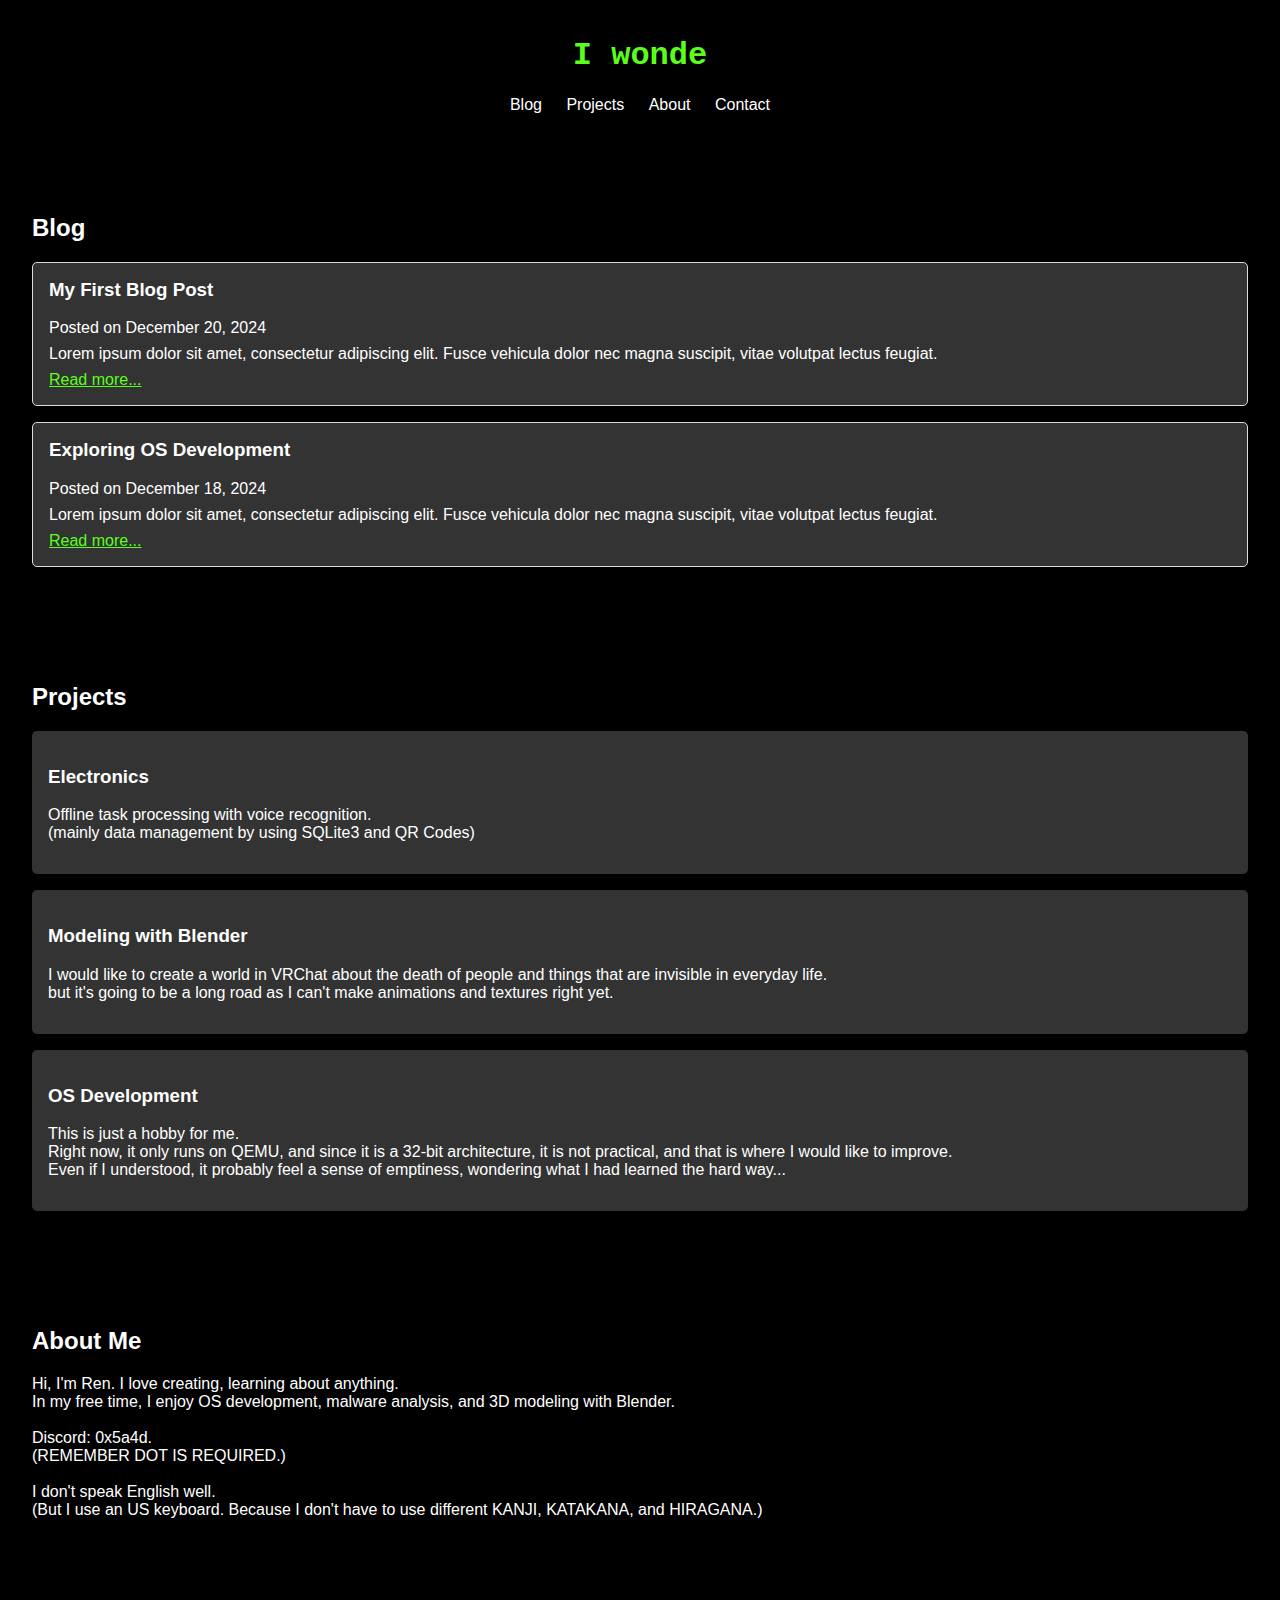
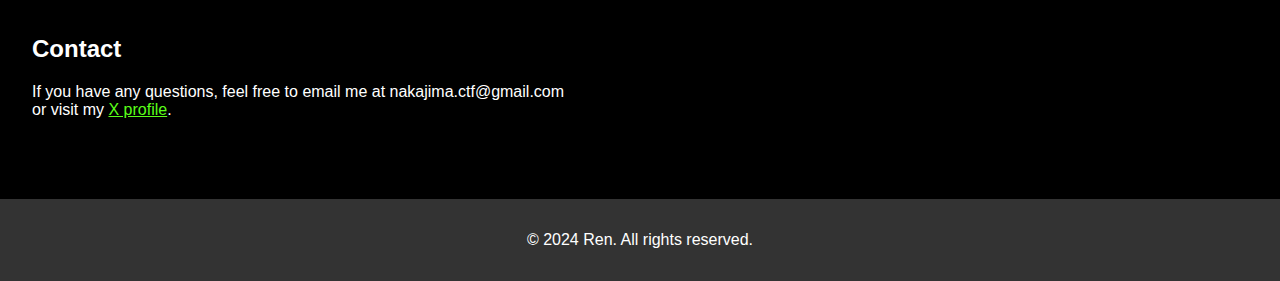
<file: index.html>
<!DOCTYPE html>
<html lang="en">
<head>
    <meta charset="UTF-8">
    <meta name="viewport" content="width=device-width, initial-scale=1.0">
    <title>Why do you come here...?</title>
    <link rel="stylesheet" href="styles.css">
    <style>
        html {
            scroll-behavior: smooth;
        }
        body {
            background-color: black;
            color: white;
        }
        header, section, footer {
            background-color: black;
            color: white;
        }
        a {
            color: #5AFF19;
        }
        #typingHeader {
            color: #5AFF19;
        }

        #about {
            background-color: black;
        }

        #about h2,
        #about p {
            background-color: black;
            color: white;
        }

        #blog {
            background-color: black;
            color: white;
        }

        .blog-post {
            background-color: #333;
            padding: 1em;
            border-radius: 5px;
            margin-bottom: 1em;
        }
        
        .blog-post h3,
        .blog-post p {
            color: white;
        }

        .blog-post a {
            color: #5AFF19;
        }

        #projects {
            background-color: black;
            color: white;
        }

        .project {
            background-color: #333;
            padding: 1em;
            border-radius: 5px;
            margin-bottom: 1em;
        }
        .project h3,
        .project p {
            color: white;
        }

        footer {
            background-color: #333;
        }
    </style>
</head>
<body>
    <header>
        <h1 id="typingHeader"></h1>
        <nav>
            <ul>
                <li><a href="#blog">Blog</a></li>
                <li><a href="#projects">Projects</a></li>
                <li><a href="#about">About</a></li>
                <li><a href="#contact">Contact</a></li>
            </ul>
        </nav>
    </header>
    <section id="blog">
        <h2>Blog</h2>
        <article class="blog-post">
            <h3>My First Blog Post</h3>
            <p>Posted on December 20, 2024</p>
            <p>Lorem ipsum dolor sit amet, consectetur adipiscing elit. Fusce vehicula dolor nec magna suscipit, vitae volutpat lectus feugiat.</p>
            <a href="blog/my-first-blog-post.html">Read more...</a>
        </article>
        <article class="blog-post">
            <h3>Exploring OS Development</h3>
            <p>Posted on December 18, 2024</p>
            <p>Lorem ipsum dolor sit amet, consectetur adipiscing elit. Fusce vehicula dolor nec magna suscipit, vitae volutpat lectus feugiat.</p>
            <a href="blog/exploring-os-development.html">Read more...</a>
        </article>
    </section>
    <section id="projects">
        <h2>Projects</h2>
        <div class="project">
            <h3>Electronics</h3>
            <p>Offline task processing with voice recognition.<br>
                (mainly data management by using SQLite3 and QR Codes)</p>
        </div>
        <div class="project">
            <h3>Modeling with Blender</h3>
            <p>I would like to create a world in VRChat about the death of people and things that are invisible in everyday life.<br>
                but it's going to be a long road as I can't make animations and textures right yet.
            </p>
        </div>
        <div class="project">
            <h3>OS Development</h3>
            <p>This is just a hobby for me.<br>
                Right now, it only runs on QEMU, and since it is a 32-bit architecture, it is not practical, and that is where I would like to improve.<br>
                Even if I understood, it probably feel a sense of emptiness, wondering what I had learned the hard way...
            </p>
        </div>
    </section>
    <section id="about">
        <h2>About Me</h2>
        <p> Hi, I'm Ren. I love creating, learning about anything.<br>
            In my free time, I enjoy OS development, malware analysis, and 3D modeling with Blender.<br><br>
            Discord: 0x5a4d.<br>
            (REMEMBER DOT IS REQUIRED.)<br><br>
            I don't speak English well.<br>
            (But I use an US keyboard. Because I don't have to use different KANJI, KATAKANA, and HIRAGANA.)
        </p>
    </section>
    <section id="contact">
        <h2>Contact</h2>
        <p>If you have any questions, feel free to email me at nakajima.ctf@gmail.com<br>
        or visit my <a href="https://x.com/stem_cyb/">X profile</a>.</p>
    </section>
    <footer>
        <p>&copy; 2024 Ren. All rights reserved.</p>
    </footer>
    <script>
    document.addEventListener('DOMContentLoaded', () => {
        // Typing animation
        const typedText = document.getElementById('typingHeader');
        const text = "I wonder what the title should be...";
        let index = 0;

        function type() {
            if (index < text.length) {
                typedText.innerHTML += text.charAt(index);
                index++;
                setTimeout(type, 100);
            }
        }

        type();
    });
    </script>
</body>
</html>
</file>
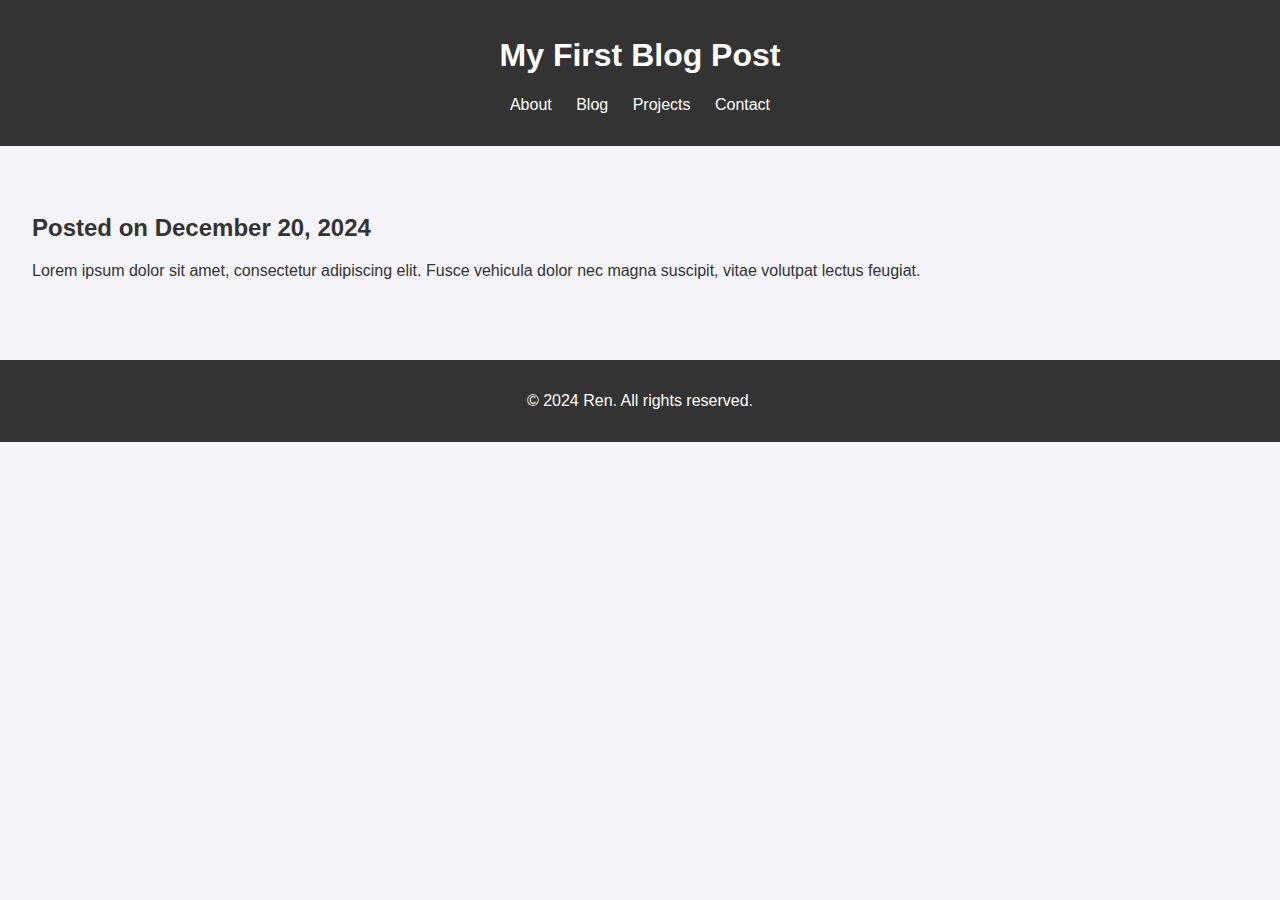
<file: blog/my-first-blog-post.html>
<!DOCTYPE html>
<html lang="en">
<head>
    <meta charset="UTF-8">
    <meta name="viewport" content="width=device-width, initial-scale=1.0">
    <title>My First Blog Post</title>
    <link rel="stylesheet" href="../styles.css">
</head>
<body>
    <header>
        <h1>My First Blog Post</h1>
        <nav>
            <ul>
                <li><a href="../index.html#about">About</a></li>
                <li><a href="#blog">Blog</a></li>
                <li><a href="../index.html#projects">Projects</a></li>
                <li><a href="../index.html#contact">Contact</a></li>
            </ul>
        </nav>
    </header>
    <section>
        <h2>Posted on December 20, 2024</h2>
        <p>Lorem ipsum dolor sit amet, consectetur adipiscing elit. Fusce vehicula dolor nec magna suscipit, vitae volutpat lectus feugiat.</p>
    </section>
    <footer>
        <p>&copy; 2024 Ren. All rights reserved.</p>
    </footer>
</body>
</html>
</file>
<file: styles.css>
html {
    scroll-behavior: smooth;
}


body {
    font-family: Arial, sans-serif;
    margin: 0;
    padding: 0;
    box-sizing: border-box;
    background-color: #f4f4f9;
    color: #333;
}

header {
    background-color: #333;
    color: white;
    padding: 1em 0;
    text-align: center;
}

nav ul {
    list-style: none;
    padding: 0;
}

nav ul li {
    display: inline;
    margin: 0 10px;
}

nav ul li a {
    color: white;
    text-decoration: none;
}

section {
    padding: 2em;
    margin: 1em 0;
}

.project {
    background-color: white;
    padding: 1em;
    margin: 1em 0;
    border-radius: 8px;
    box-shadow: 0 2px 4px rgba(0, 0, 0, 0.1);
}

footer {
    background-color: #333;
    color: white;
    text-align: center;
    padding: 1em 0;
    margin-top: 2em;
    position: relative;
}

#typingHeader {
    font-size: 2em;
    font-family: 'Courier New', Courier, monospace;
}

@media (max-width: 768px) {
    header {
        padding: 0.5em 0;
    }
    nav ul li {
        display: block; margin: 5px 0;
    } 
    section { padding: 1em;
    }
    #typingHeader {
        font-size: 1.5em;
    }
}

/* Blog Section */
#blog {
    padding: 2em;
    margin: 1em 0;
    border-radius: 8px;
    box-shadow: 0 2px 4px rgba(0, 0, 0, 0.1);
    background-color: #f9f9f9;
}

.blog-post {
    margin-bottom: 2em;
    padding: 1em;
    background-color: white;
    border: 1px solid #ddd;
    border-radius: 5px;
    box-shadow: 0 2px 4px rgba(0, 0, 0, 0.1);
}

.blog-post h3 {
    margin-top: 0;
}

.blog-post p {
    margin: 0.5em 0;
}
</file>
